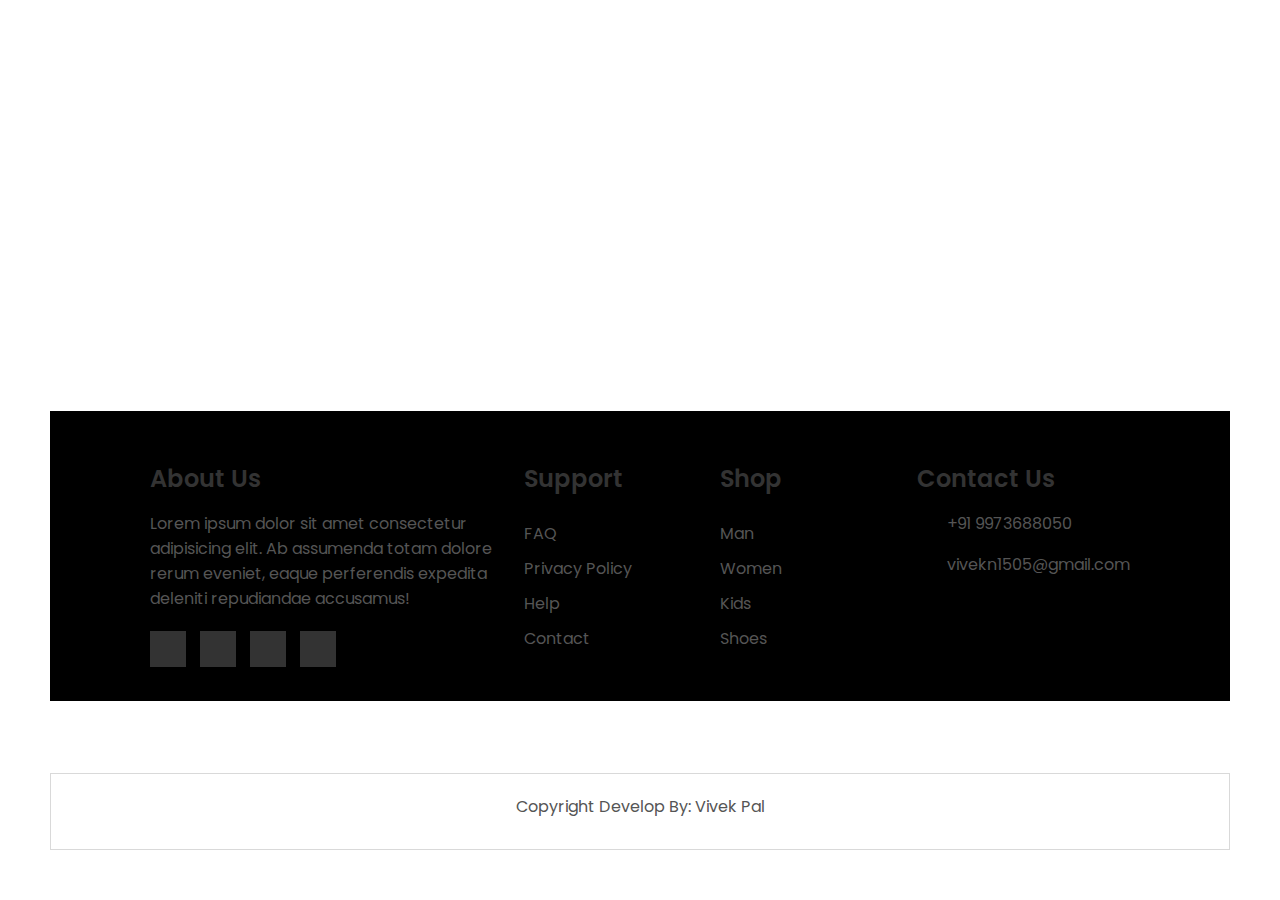
<file: index.html>
<!DOCTYPE html>
<html lang="en">
<head>
    <meta charset="UTF-8">
    <meta name="viewport" content="width=device-width, initial-scale=1.0">
    <title>Footer Design</title>
    <link rel="stylesheet" href="https://cdnjs.cloudflare.com/ajax/libs/font-awesome/6.4.2/css/all.min.css" integrity="sha512-z3gLpd7yknf1YoNbCzqRKc4qyor8gaKU1qmn+CShxbuBusANI9QpRohGBreCFkKxLhei6S9CQXFEbbKuqLg0DA==" crossorigin="anonymous" referrerpolicy="no-referrer" />
    <link rel="stylesheet" href="style.css">
</head>
<body>
    <footer>
        <div class="container">
            <div class="sec abouts">
                <h2>About Us</h2>
                <p>Lorem ipsum dolor sit amet consectetur adipisicing elit. Ab assumenda totam dolore rerum eveniet, eaque perferendis expedita deleniti repudiandae accusamus!</p>
                <ul class="sci">
                    <li><a href="#"><i class="fa-brands fa-facebook"></i></a></li>
                    <li><a href="#"><i class="fa-brands fa-instagram"></i></a></li>
                    <li><a href="#"><i class="fa-brands fa-twitter"></i></a></li>
                    <li><a href="#"><i class="fa-brands fa-youtube"></i></a></li>
                </ul>
            </div>
            <div class="sec quicklinks">
                <h2>Support</h2>
                <ul>
                    <li><a href="#">FAQ</a></li>
                    <li><a href="#">Privacy Policy</a></li>
                    <li><a href="#">Help</a></li>
                    <li><a href="#">Contact</a></li>
                </ul>
            </div>
            <div class="sec quicklinks">
                <h2>Shop</h2>
                <ul>
                    <li><a href="#">Man</a></li>
                    <li><a href="#">Women</a></li>
                    <li><a href="#">Kids</a></li>
                    <li><a href="#">Shoes</a></li>
                </ul>
            </div>
            <div class="sec contact">
                <h2>Contact Us</h2>
                <ul class="info">
                    <li>
                        <span><i class="fa-solid fa-phone"></i></span><p><a href="#">+91 9973688050</a></p>
                    </li>
                    <li>
                        <span><i class="fa-solid fa-envelope"></i></span><p><a href="#">vivekn1505@gmail.com</a></p>
                    </li>
                </ul>
            </div>
        </div>
    </footer>
    <div class="copyrightText">
        <p>Copyright Develop By: Vivek Pal</p>
    </div>
</body>
</html>
</file>
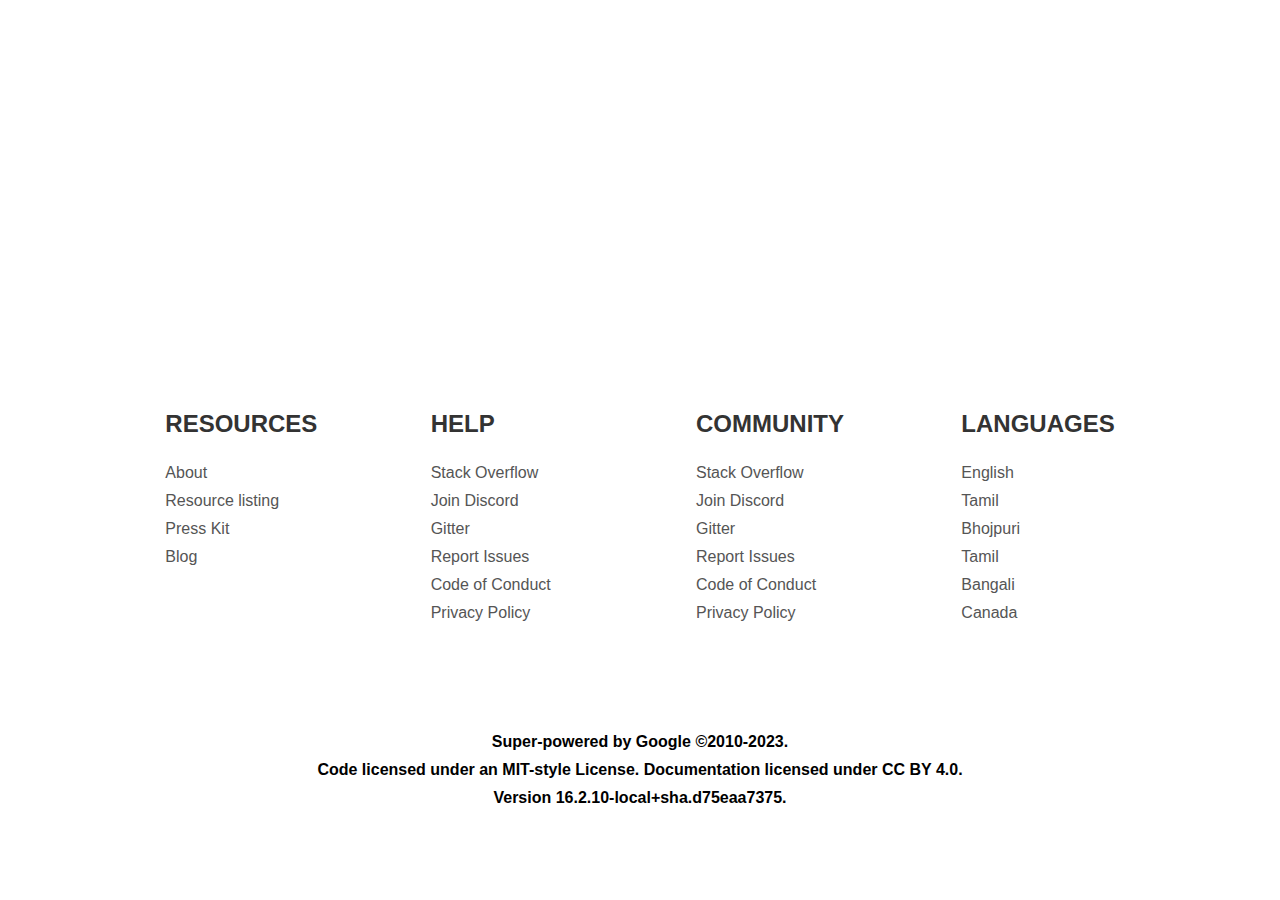
<file: angularFooter.html>
<!DOCTYPE html>
<html lang="en">
<head>
    <meta charset="UTF-8">
    <meta name="viewport" content="width=device-width, initial-scale=1.0">
    <title>Angular Footer</title>
    <link rel="stylesheet" href="angular.css">
</head>
<body>
    <footer>
        <div class="container">
        <div class="section">
            <h2>RESOURCES</h2>
            <ul>
                <li><a href="#">About</a></li>
                <li><a href="#">Resource listing</a></li>
                <li><a href="#">Press Kit</a></li>
                <li><a href="#">Blog</a></li>
            </ul>
        </div>
        <div class="section">
            <h2>HELP</h2>
            <ul>
                <li><a href="#">Stack Overflow</a></li>
                <li><a href="#">Join Discord</a></li>
                <li><a href="#">Gitter</a></li>
                <li><a href="#">Report Issues</a></li>
                <li><a href="#">Code of Conduct</a></li>
                <li><a href="#">Privacy Policy</a></li>
            </ul>
        </div>
        <div class="section">
            <h2>COMMUNITY</h2>
            <ul>
                <li><a href="#">Stack Overflow</a></li>
                <li><a href="#">Join Discord</a></li>
                <li><a href="#">Gitter</a></li>
                <li><a href="#">Report Issues</a></li>
                <li><a href="#">Code of Conduct</a></li>
                <li><a href="#">Privacy Policy</a></li>
            </ul>
        </div>
        <div class="section">
           <h2>LANGUAGES</h2>
                <ul>
                    <li><a href="#">English</a></li>
                    <li><a href="#">Tamil</a></li>
                    <li><a href="#">Bhojpuri</a></li>
                    <li><a href="#">Tamil</a></li>
                    <li><a href="#">Bangali</a></li>
                    <li><a href="#">Canada</a></li>
                </ul>
            </div>
        </div>
    </footer>
    <div class="copyright">
        <p>Super-powered by Google ©2010-2023.</p>
        <p>Code licensed under an MIT-style License. Documentation licensed under CC BY 4.0.</p>
        <p>Version 16.2.10-local+sha.d75eaa7375.</p>
    </div>
</body>
</html>
</file>
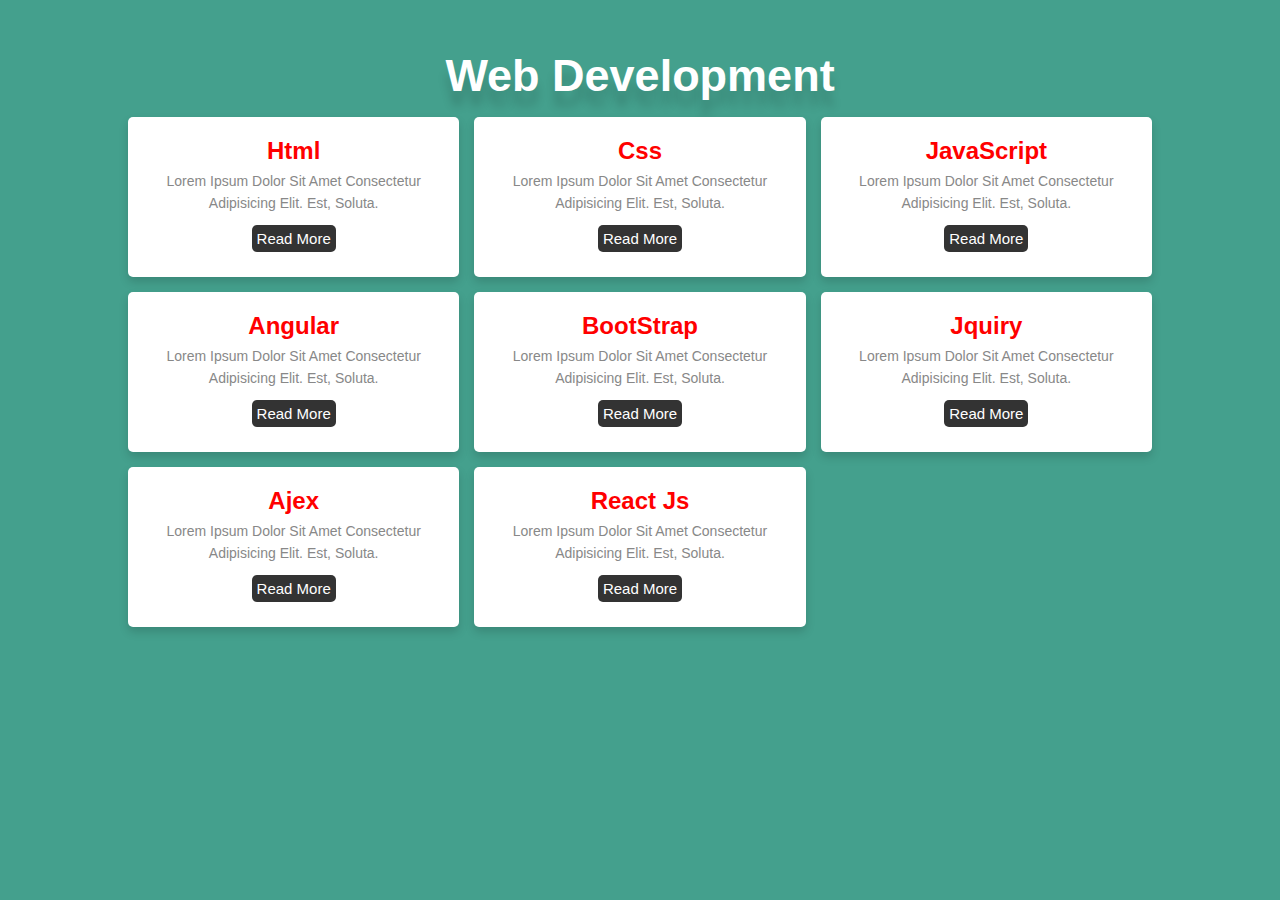
<file: boxHtml.html>
<!DOCTYPE html>
<html lang="en">
<head>
    <meta charset="UTF-8">
    <meta name="viewport" content="width=device-width, initial-scale=1.0">
    <title>Responsive Box Model</title>
    <link rel="stylesheet" href="boxcss.css">
</head>
<body>
    <div class="wrapper">
        <h1>Web Development</h1>
        <div class="container">
            <div class="box">
                <h2>Html</h2>
                <p>Lorem ipsum dolor sit amet consectetur adipisicing elit. Est, soluta.</p>
                <a href="#" class="btn"> read more</a>
            </div>
            <div class="box">
                <h2>Css</h2>
                <p>Lorem ipsum dolor sit amet consectetur adipisicing elit. Est, soluta.</p>
                <a href="#" class="btn"> read more</a>
            </div>
            <div class="box">
                <h2>JavaScript</h2>
                <p>Lorem ipsum dolor sit amet consectetur adipisicing elit. Est, soluta.</p>
                <a href="#" class="btn"> read more</a>
            </div>
            <div class="box">
                <h2>Angular</h2>
                <p>Lorem ipsum dolor sit amet consectetur adipisicing elit. Est, soluta.</p>
                <a href="#" class="btn"> read more</a>
            </div>
            <div class="box">
                <h2>BootStrap</h2>
                <p>Lorem ipsum dolor sit amet consectetur adipisicing elit. Est, soluta.</p>
                <a href="#" class="btn"> read more</a>
            </div>
            <div class="box">
                <h2>Jquiry</h2>
                <p>Lorem ipsum dolor sit amet consectetur adipisicing elit. Est, soluta.</p>
                <a href="#" class="btn"> read more</a>
            </div>
            <div class="box">
                <h2>Ajex</h2>
                <p>Lorem ipsum dolor sit amet consectetur adipisicing elit. Est, soluta.</p>
                <a href="#" class="btn"> read more</a>
            </div>
            <div class="box">
                <h2>React Js</h2>
                <p>Lorem ipsum dolor sit amet consectetur adipisicing elit. Est, soluta.</p>
                <a href="#" class="btn"> read more</a>
            </div>
        </div>
    </div>
</body>
</html>
</file>
<file: style.css>
@import url('https://fonts.googleapis.com/css2?family=Mulish:ital,wght@0,400;0,500;1,700&family=Playfair+Display:ital,wght@1,800&family=Poppins&display=swap');

*{
    margin: 0;
    padding: 0;
    box-sizing: border-box;
    font-family: 'Poppins', sans-serif;
}
body{
    display: grid;
    justify-content: center;
    align-items: end;
    min-height: 100vh;
    background: e8e8e8;
    padding: 50px;
}

footer{
    position: relative;
    width: 100%;
    height: auto;
    padding: 50px 100px;
    background: #fff;
    margin-bottom: -18rem;
    background: black;
}

footer .container{
    width: 100%;
    display: grid;
    grid-template-columns: 2fr 1fr 1fr 1fr;
    gap: 20px;
    margin-bottom: -1rem;
}

footer .container .sec h2{
    position: relative;
    color: #333;
    font-weight: 600;
    margin-bottom: 15px;
}

footer .container .sec p{
    color: #555;
}

footer .container .sci {
    margin-top: 20px;
    display: grid;
    grid-template-columns: repeat(4, 50px);
}
footer .container .sci li{
    list-style: none;
}
footer .container .sci li a{
    display: inline-block;
    width: 36px;
    height: 36px;
    background: #333;
    display: grid;
    align-content: center;
    justify-content: center;
    text-decoration: none;
}

footer .container .sci li a i{
    color: #fff;
    font-size: 20px;
}

footer .container .quicklinks{
    position: relative;
}
footer .container .quicklinks ul li{
    list-style: none;
}
footer .container .quicklinks ul li a{
    color: #555;
    text-decoration: none;
    margin-top: 10px;
    display: inline-block;
}
footer .container .contact .info{
    position: relative;
}
footer .contact .info li{
    display: grid;
    grid-template-columns: 30px 1fr;
    margin-bottom: 16px;
}
footer .contact .info li span{
    color: #555;
    font-size: 20px;
    gap: 10px;
}
footer .contact .info p a{
    color: #555;
    text-decoration: none;
}
.copyrightText{
    width: 100%;
    background: #fff;
    padding: 20px 100px 30px;
    color: #555;
    border: 1px solid rgba(0,0,0,0.15);
    text-align: center;
}

@media(max-width:990px) {
    footer{
        padding: 40px;
    }
    footer .container{
        width: 100%;
        display: grid;
        grid-template-columns: repeat(2, 1fr);
        grid-gap: 20px;
    }
    .copyrightText{
        padding: 20x 40px 30px;

    }
}

@media(max-width:768px) {
    footer .container{
        width: 100%;
        display:grid;
        grid-template-columns: repeat(1, 1fr);
        grid-gap: 20px;
    }

    .copyrightText{
        padding: 10x 10px 10px;

    }
}
</file>
<file: angular.css>
*{
    padding: 0;
    margin: 0;
    font-family: 'Poppins', sans-serif;
    box-sizing: border-box;
}

body{
    display: grid;
    justify-content: center;
    align-items: center;
    background: transparent;
    padding: 10px 30px;
    min-height: 100vh;
}

footer{
    position: relative;
}

.container{
    width: 100%;
    display: grid;
    grid-template-columns: 1fr 1fr 1fr 1fr;
    grid-gap: 7rem;
    margin-top: 22rem;
    position: relative;
}
.section h2{
    position: relative;
    color: #333;
    font-weight: 600;
    margin-bottom: 1rem;
}

.section ul li{
    list-style: none;
}
.section ul li a{
    color: #555;
    text-decoration: none;
    margin-top: 10px;
    display: inline-block;
}

.copyright{
    width: 100%;
    background: #fff;
    padding: 50px 20px 30px;
    margin-top: -40px;
    color: #555;
    /* border: 1px solid red; */
    text-align: center;
    font-weight: 600;
}

.copyright p {
    padding: 5px;
    color: black;
}

@media(max-width:999px) {
    .container{
        width: 100%;
        display: grid;
        grid-template-columns:repeat(2, 1fr);
        grid-gap: 2rem;
        
    }
    .copyright{
        width: 100%;
        background: #555;
        /* padding: 20px 20px 30px; */
        margin-top: 10px;
        color: #555;
        border: 1px solid red;
        text-align: center;
    }
    
    .copyright p {
        padding: 5px;
        color: black;
    }
}
@media(max-width:768px) {
    .container{
        width: 100%;
        display: grid;
        grid-template-columns:1fr;
        grid-gap: 2rem;
        
    }
    .copyright{
        width: 100%;
        background: #555;
        /* padding: 20px 20px 30px; */
        margin-top: 10px;
        color: #555;
        border: 1px solid red;
        text-align: center;
    }
    
    .copyright p {
        padding: 5px;
        color: black;
    }
}
</file>
<file: boxcss.css>
*{
    margin: 0;
    padding: 0;
    box-sizing: border-box;
    transition: .2s linear;
    font-family: 'Poopine', sans-serif;
}

body{
    background: #44a08d;
}
.wrapper{
    margin: 50px auto;
    padding: 0 10%;
    padding-bottom: 10px;
    text-transform: capitalize;
}
h1{
    color: #fff;
    font-size: 45px;
    text-align: center;
    padding-bottom: 15px;
    text-shadow: 0 15px 10px rgba(0, 0, 0, 0.15);
}
.container{
    display: grid;
    gap : 15px;
    grid-template-columns: repeat(auto-fit, minmax(270px, 1fr))
}
.box{
    height: 160px;
    padding: 20px;
    text-align: center;
    border-radius: 5px;
    background: #fff;
    box-shadow: 0px 5px 10px rgba(0, 0, 0, 0.15);
}
.box h2{
    color: red;
    padding-bottom: 5px;
}
.box p {
    color: #888;
    font-size: 14px;
    line-height: 1.6;
}

.btn{
    border: none;
    outline: none;
    font-size: 15px;
    margin-top: 10px;
    padding: 5px 5px;
    background: #333;
    border-radius: 5px;
    display: inline-block;
    text-decoration: none;
    color: white;
}
.btn:hover{
    letter-spacing: 1px;
    
}
.box:hover{
    transform:scale(1.03);
    box-shadow: 0 15px 10px rgba(0, 0, 0, 0.15)
}

@media (max-width : 768px) {
    .wrapper {
        padding : 20px;
    }
}
</file>
